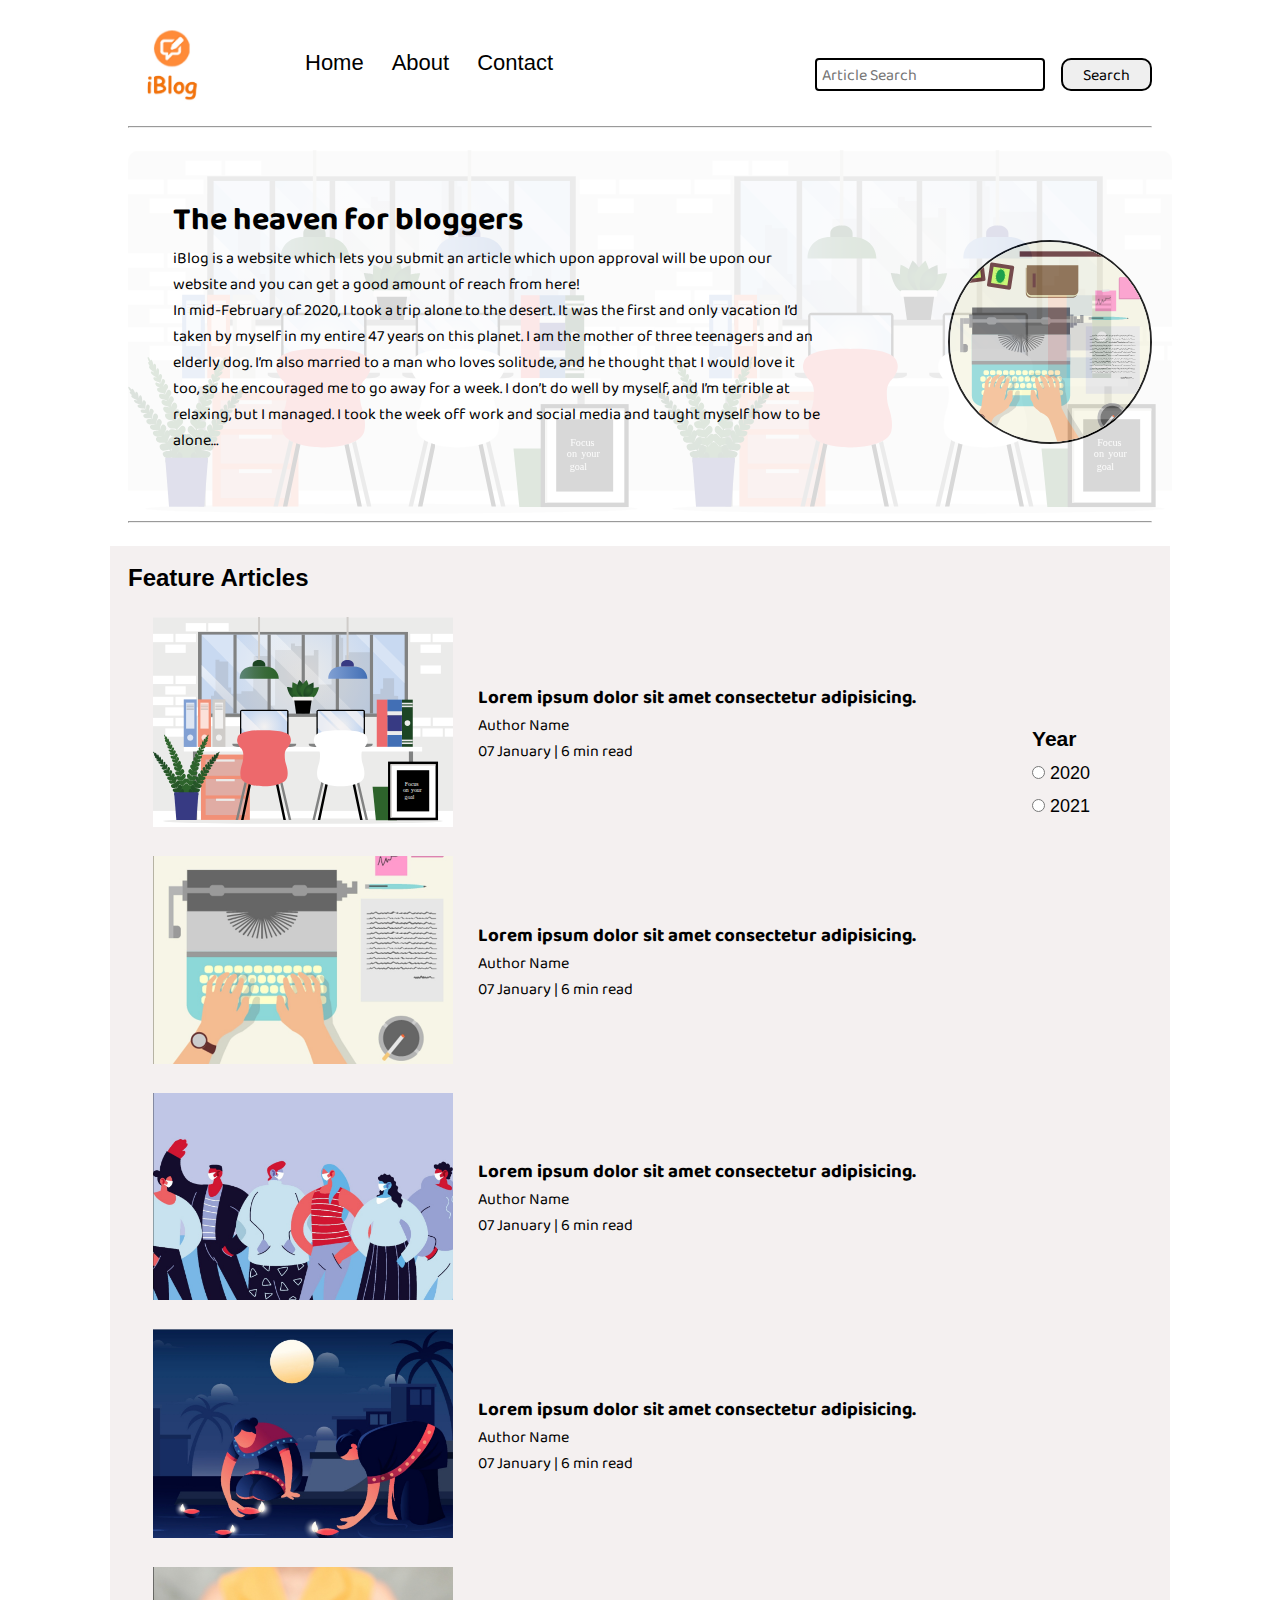
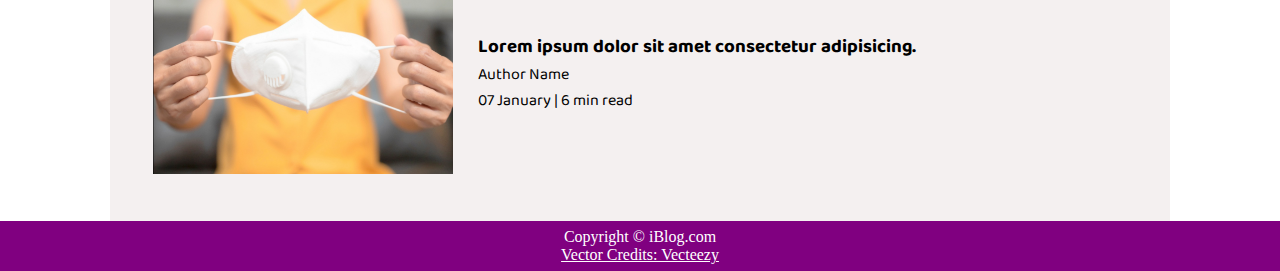
<file: index.html>
<!DOCTYPE html>
<html lang="en">

<head>
    <meta charset="UTF-8">
    <meta http-equiv="X-UA-Compatible" content="IE=edge">
    <meta name="viewport" content="width=device-width, initial-scale=1.0">
    <link rel="stylesheet" href="css/utils.css">
    <link rel="stylesheet" href="css/style.css">
    <link rel="stylesheet" href="css/mobile.css">
    <title>iBlog-Heaven for bloggers</title>
</head>

<body>
    <nav class="navigation max-width-1 m-auto">
        <div class="nav-left">
            <a href="/">
            <span><img src="img/logo.png" width="86px" alt=""></span>
        </a>
            <ul>
                <li><a href="/">Home</a></li>
                <li><a href="/#">About</a></li>
                <li><a href="/contact.html">Contact</a></li>
            </ul>
        </div>
        <div class="nav-right">
            <form action="/search.html" method="get">
                <input class="form-input" type="text" name="query" placeholder="Article Search">
                <button class="btn">Search</button>
            </form>
        </div>
    </nav>
    <div class="max-width-1 m-auto">
        <hr>
    </div>
    <div class="content max-width-1 m-auto my-2">
        <div class="content-left">
            <h1>The heaven for bloggers</h1>
            <p>iBlog is a website which lets you submit an article which upon approval will be upon our website and you
                can get a good amount of reach from here!</p>
            <p>In mid-February of 2020, I took a trip alone to the desert. It was the first and only vacation I’d taken
                by myself in my entire 47 years on this planet. I am the mother of three teenagers and an elderly dog.
                I’m also married to a man who loves solitude, and he thought that I would love it too, so he encouraged
                me to go away for a week. I don’t do well by myself, and I’m terrible at relaxing, but I managed. I took
                the week off work and social media and taught myself how to be alone…</p>
        </div>
        <div class="content-right">
            <img src="img/home.svg" alt="iBlog">
        </div>
    </div>
    <div class="max-width-1 m-auto">
        <hr>
    </div>
    <div class="home-articles max-width-1 m-auto font2">
        <h2>Feature Articles</h2>
        <div class="year-box adjust-year">
            <div>
                <h3>Year</h3>
            </div>
            <div>
                <input type="radio" name="year" id=""> 2020
            </div>
            <div>
                <input type="radio" name="year" id=""> 2021
            </div>
        </div>
        <div class="home-article">
            <div class="home-article-img">
                <img src="img/11.svg" alt="article">
            </div>
            <div class="home-article-content font1">
                <a href="/blogpost.html">
                    <h3>Lorem ipsum dolor sit amet consectetur adipisicing.</h3>
                </a>
                <div>Author Name</div>
                <span>07 January | 6 min read</span>
            </div>
        </div>
        <div class="home-article">
            <div class="home-article-img">
                <img src="img/1.png" alt="article">
            </div>
            <div class="home-article-content font1">
                <a href="/blogpost.html">
                    <h3>Lorem ipsum dolor sit amet consectetur adipisicing.</h3>
                </a>
                <div>Author Name</div>
                <span>07 January | 6 min read</span>
            </div>
        </div>
        <div class="home-article">
            <div class="home-article-img">
                <img src="img/2.png" alt="article">
            </div>
            <div class="home-article-content font1">
                <a href="/blogpost.html">
                    <h3>Lorem ipsum dolor sit amet consectetur adipisicing.</h3>
                </a>
                <div>Author Name</div>
                <span>07 January | 6 min read</span>
            </div>
        </div>
        <div class="home-article">
            <div class="home-article-img">
                <img src="img/3.png" alt="article">
            </div>
            <div class="home-article-content font1">
                <a href="/blogpost.html">
                    <h3>Lorem ipsum dolor sit amet consectetur adipisicing.</h3>
                </a>
                <div>Author Name</div>
                <span>07 January | 6 min read</span>
            </div>
        </div>
        <div class="home-article">
            <div class="home-article-img">
                <img src="img/4.png" alt="article">
            </div>
            <div class="home-article-content font1">
                <a href="/blogpost.html">
                    <h3>Lorem ipsum dolor sit amet consectetur adipisicing.</h3>
                </a>
                <div>Author Name</div>
                <span>07 January | 6 min read</span>
            </div>
        </div>
    </div>
    </div>

    <div class="footer">
        <p>Copyright &copy; iBlog.com </p>
        <a href="https://www.vecteezy.com/free-vector/typing">Vector Credits: Vecteezy</a>
    </div>
</body>

</html>
</file>
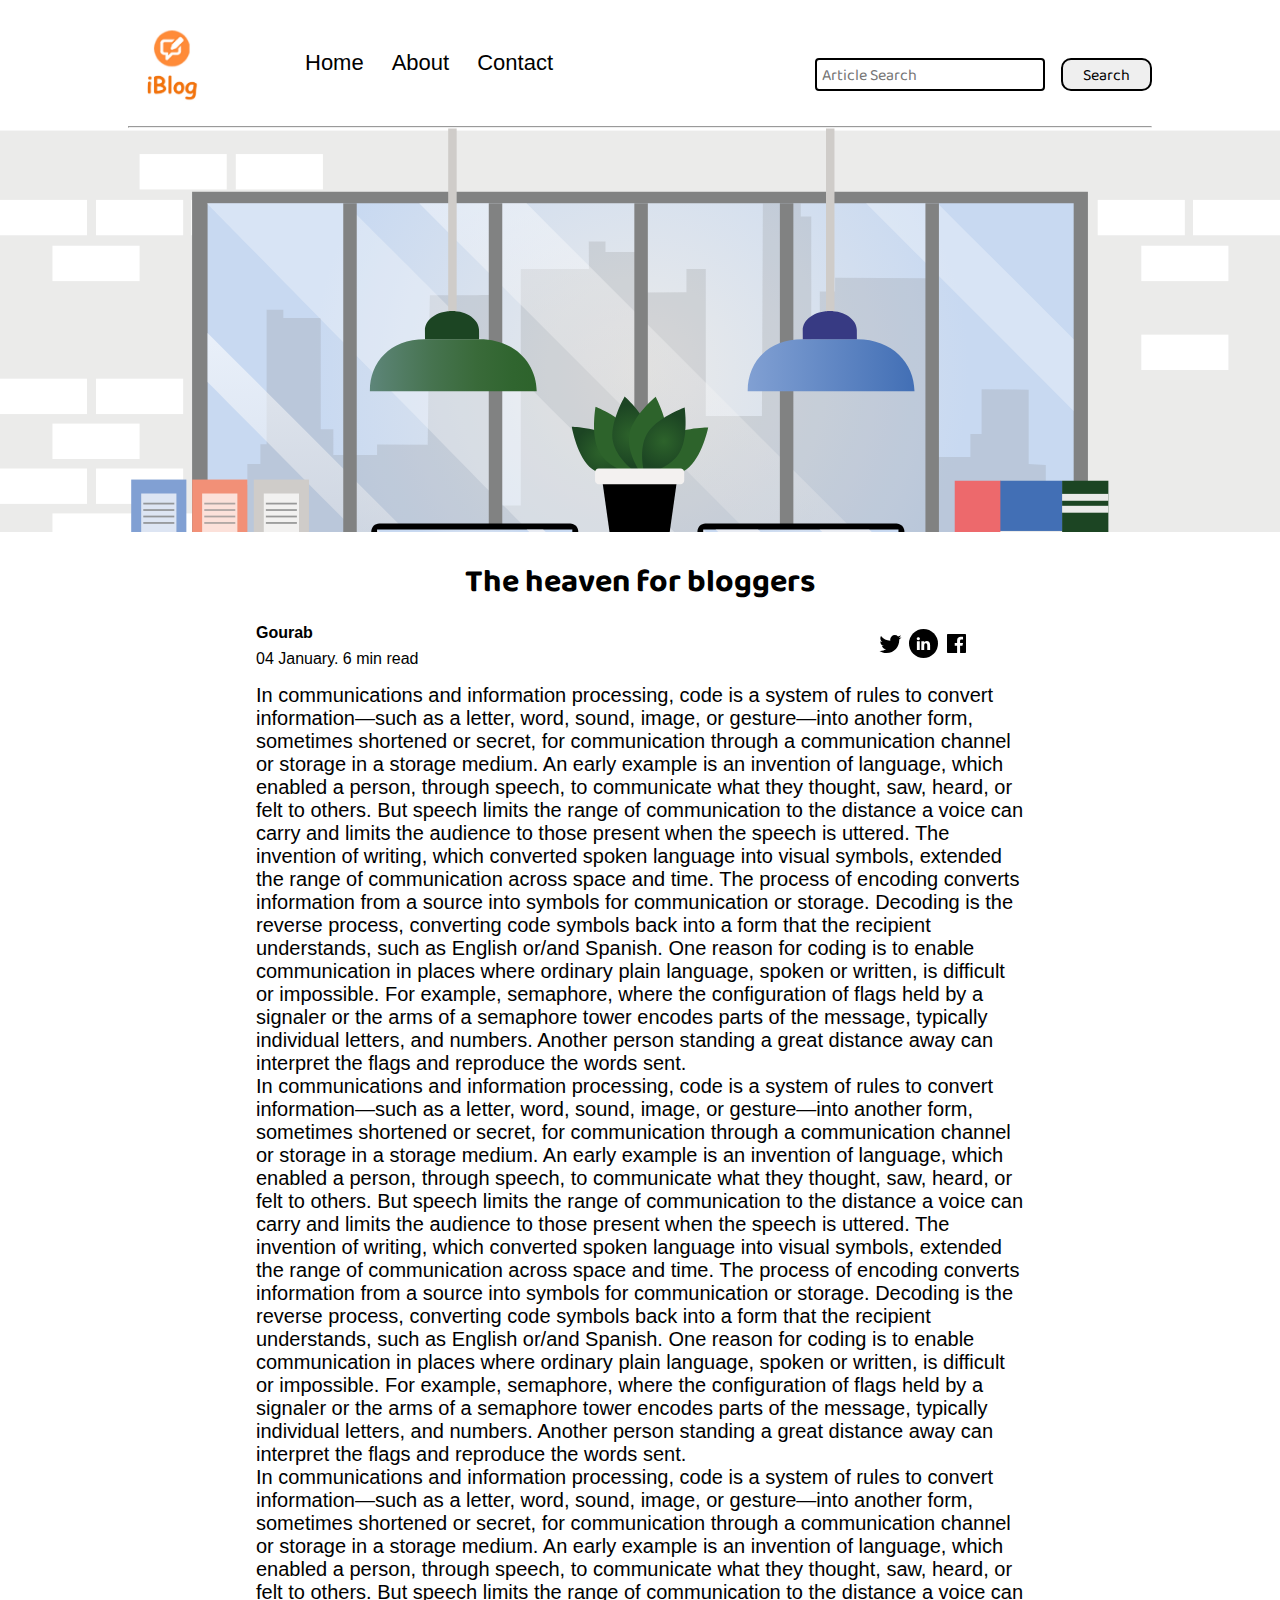
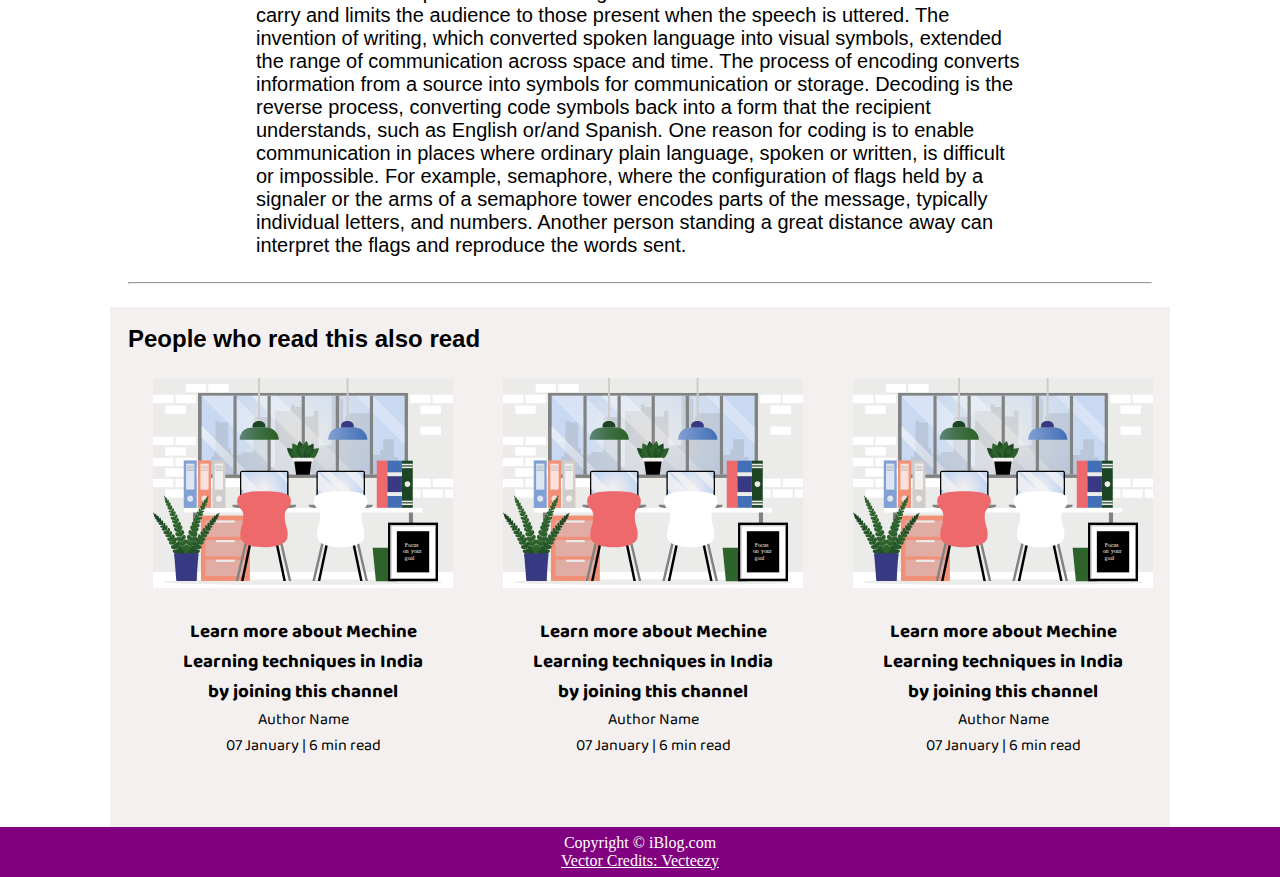
<file: blogpost.html>
<!DOCTYPE html>
<html lang="en">

<head>
    <meta charset="UTF-8">
    <meta http-equiv="X-UA-Compatible" content="IE=edge">
    <meta name="viewport" content="width=device-width, initial-scale=1.0">
    <link rel="stylesheet" href="css/utils.css">
    <link rel="stylesheet" href="css/style.css">
    <link rel="stylesheet" href="css/blogpost.css">
    <link rel="stylesheet" href="css/mobile.css">
    <title>iBlog-Heaven for bloggers</title>
</head>

<body>
    <nav class="navigation max-width-1 m-auto">
        <div class="nav-left">
            <a href="/">
            <span><img src="img/logo.png" width="86px" alt=""></span>
        </a>
            <ul>
                <li><a href="/">Home</a></li>
                <li><a href="/#">About</a></li>
                <li><a href="/contact.html">Contact</a></li>
            </ul>
        </div>
        <div class="nav-right">
            <form action="/search.html" method="get">
                <input class="form-input" type="text" name="query" placeholder="Article Search">
                <button class="btn">Search</button>
            </form>
        </div>
    </nav>
    <div class="max-width-1 m-auto">
        <hr>
    </div>
    <div class="post-img">
        <img src="img/11.svg" alt="">
    </div>
    <div class="blog-post-content max-width-2 m-auto my-2 m-auto">
        <h1 class="font1">The heaven for bloggers</h1>
        <div class="blogpost-meta">
            <div class="author-info">
                <div>
                    <b>
                        Gourab
                    </b>
                </div>
                <div>04 January. 6 min read</div>
            </div>
            <div class="social">
                <svg width="29" height="29" class="ho"><path d="M22.05 7.54a4.47 4.47 0 0 0-3.3-1.46 4.53 4.53 0 0 0-4.53 4.53c0 .35.04.7.08 1.05A12.9 12.9 0 0 1 5 6.89a5.1 5.1 0 0 0-.65 2.26c.03 1.6.83 2.99 2.02 3.79a4.3 4.3 0 0 1-2.02-.57v.08a4.55 4.55 0 0 0 3.63 4.44c-.4.08-.8.13-1.21.16l-.81-.08a4.54 4.54 0 0 0 4.2 3.15 9.56 9.56 0 0 1-5.66 1.94l-1.05-.08c2 1.27 4.38 2.02 6.94 2.02 8.3 0 12.86-6.9 12.84-12.85.02-.24 0-.43 0-.65a8.68 8.68 0 0 0 2.26-2.34c-.82.38-1.7.62-2.6.72a4.37 4.37 0 0 0 1.95-2.51c-.84.53-1.81.9-2.83 1.13z"></path></svg>

                <svg style="background: black; border-radius: 21px" width="29" height="29" viewBox="0 0 29 29" fill="none" class="ho"><path d="M5 6.36C5 5.61 5.63 5 6.4 5h16.2c.77 0 1.4.61 1.4 1.36v16.28c0 .75-.63 1.36-1.4 1.36H6.4c-.77 0-1.4-.6-1.4-1.36V6.36z"></path><path fill-rule="evenodd" clip-rule="evenodd" d="M10.76 20.9v-8.57H7.89v8.58h2.87zm-1.44-9.75c1 0 1.63-.65 1.63-1.48-.02-.84-.62-1.48-1.6-1.48-.99 0-1.63.64-1.63 1.48 0 .83.62 1.48 1.59 1.48h.01zM12.35 20.9h2.87v-4.79c0-.25.02-.5.1-.7.2-.5.67-1.04 1.46-1.04 1.04 0 1.46.8 1.46 1.95v4.59h2.87v-4.92c0-2.64-1.42-3.87-3.3-3.87-1.55 0-2.23.86-2.61 1.45h.02v-1.24h-2.87c.04.8 0 8.58 0 8.58z" fill="#fff"></path></svg>

                <svg width="29" height="29" class="ho"><path d="M23.2 5H5.8a.8.8 0 0 0-.8.8V23.2c0 .44.35.8.8.8h9.3v-7.13h-2.38V13.9h2.38v-2.38c0-2.45 1.55-3.66 3.74-3.66 1.05 0 1.95.08 2.2.11v2.57h-1.5c-1.2 0-1.48.57-1.48 1.4v1.96h2.97l-.6 2.97h-2.37l.05 7.12h5.1a.8.8 0 0 0 .79-.8V5.8a.8.8 0 0 0-.8-.79"></path></svg>
            </div>
        </div>
        <p class="font2">In communications and information processing, code is a system of rules to convert information—such as a letter, word, sound, image, or gesture—into another form, sometimes shortened or secret, for communication through a communication channel or storage in a storage medium. An early example is an invention of language, which enabled a person, through speech, to communicate what they thought, saw, heard, or felt to others. But speech limits the range of communication to the distance a voice can carry and limits the audience to those present when the speech is uttered. The invention of writing, which converted spoken language into visual symbols, extended the range of communication across space and time.

            The process of encoding converts information from a source into symbols for communication or storage. Decoding is the reverse process, converting code symbols back into a form that the recipient understands, such as English or/and Spanish.
            
            One reason for coding is to enable communication in places where ordinary plain language, spoken or written, is difficult or impossible. For example, semaphore, where the configuration of flags held by a signaler or the arms of a semaphore tower encodes parts of the message, typically individual letters, and numbers. Another person standing a great distance away can interpret the flags and reproduce the words sent.
            
            
            </p>
        <p class="font2">In communications and information processing, code is a system of rules to convert information—such as a letter, word, sound, image, or gesture—into another form, sometimes shortened or secret, for communication through a communication channel or storage in a storage medium. An early example is an invention of language, which enabled a person, through speech, to communicate what they thought, saw, heard, or felt to others. But speech limits the range of communication to the distance a voice can carry and limits the audience to those present when the speech is uttered. The invention of writing, which converted spoken language into visual symbols, extended the range of communication across space and time.

            The process of encoding converts information from a source into symbols for communication or storage. Decoding is the reverse process, converting code symbols back into a form that the recipient understands, such as English or/and Spanish.
            
            One reason for coding is to enable communication in places where ordinary plain language, spoken or written, is difficult or impossible. For example, semaphore, where the configuration of flags held by a signaler or the arms of a semaphore tower encodes parts of the message, typically individual letters, and numbers. Another person standing a great distance away can interpret the flags and reproduce the words sent.
            
            
            </p>
        <p class="font2">In communications and information processing, code is a system of rules to convert information—such as a letter, word, sound, image, or gesture—into another form, sometimes shortened or secret, for communication through a communication channel or storage in a storage medium. An early example is an invention of language, which enabled a person, through speech, to communicate what they thought, saw, heard, or felt to others. But speech limits the range of communication to the distance a voice can carry and limits the audience to those present when the speech is uttered. The invention of writing, which converted spoken language into visual symbols, extended the range of communication across space and time.

            The process of encoding converts information from a source into symbols for communication or storage. Decoding is the reverse process, converting code symbols back into a form that the recipient understands, such as English or/and Spanish.
            
            One reason for coding is to enable communication in places where ordinary plain language, spoken or written, is difficult or impossible. For example, semaphore, where the configuration of flags held by a signaler or the arms of a semaphore tower encodes parts of the message, typically individual letters, and numbers. Another person standing a great distance away can interpret the flags and reproduce the words sent.
            
            
            </p>
        
    </div>
    <div class="max-width-1 m-auto">
        <hr>
    </div>
    <div class="home-articles max-width-1 m-auto font2">
        <h2>People who read this also read</h2>
        <div class="row">
        <div class="home-article more-post">
            <div class="home-article-img">
                <img src="img/11.svg" alt="article">
            </div>
            <div class="home-article-content font1 center">
                <a href="/blogpost.html">
                    <h3>Learn more about Mechine Learning techniques in India by joining this channel</h3>
                </a>
                <div>Author Name</div>
                <span>07 January | 6 min read</span>
            </div>
        </div>
        <div class="home-article more-post">
            <div class="home-article-img">
                <img src="img/11.svg" alt="article">
            </div>
            <div class="home-article-content font1 center">
                <a href="/blogpost.html">
                    <h3>Learn more about Mechine Learning techniques in India by joining this channel</h3>
                </a>
                <div>Author Name</div>
                <span>07 January | 6 min read</span>
            </div>
        </div>
        <div class="home-article more-post">
            <div class="home-article-img">
                <img src="img/11.svg" alt="article">
            </div>
            <div class="home-article-content font1 center">
                <a href="/blogpost.html">
                    <h3>Learn more about Mechine Learning techniques in India by joining this channel</h3>
                </a>
                <div>Author Name</div>
                <span>07 January | 6 min read</span>
            </div>
        </div>
        
        </div>
    </div>
    </div>

    <div class="footer">
        <p>Copyright &copy; iBlog.com </p>
        <a href="https://www.vecteezy.com/free-vector/typing">Vector Credits: Vecteezy</a>
    </div>
</body>

</html>
</file>
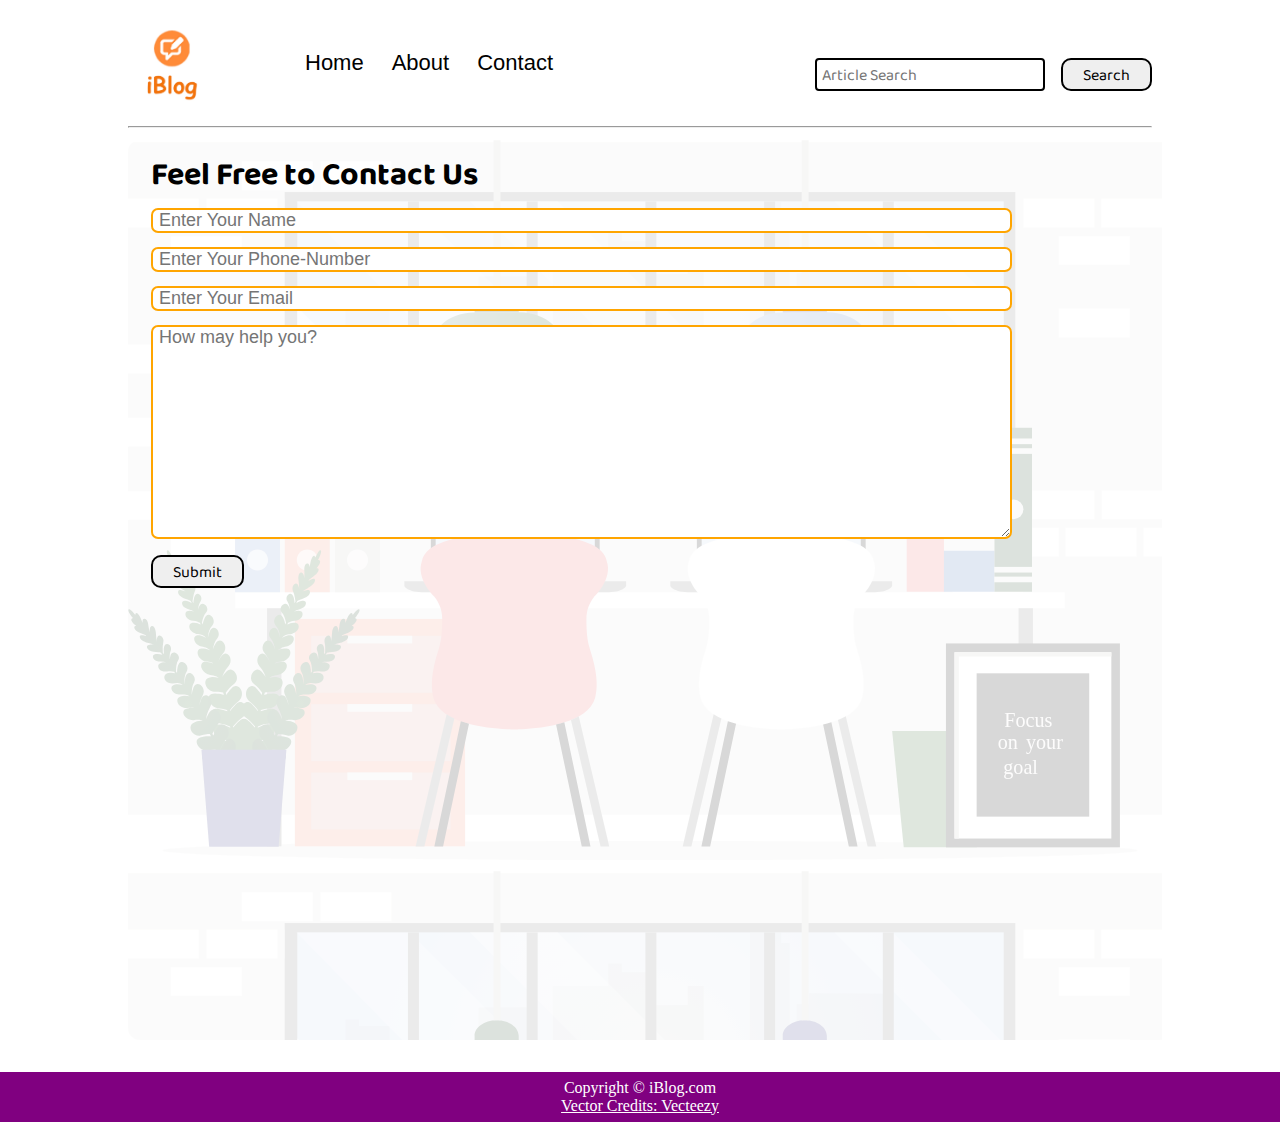
<file: contact.html>
<!DOCTYPE html>
<html lang="en">

<head>
    <meta charset="UTF-8">
    <meta http-equiv="X-UA-Compatible" content="IE=edge">
    <meta name="viewport" content="width=device-width, initial-scale=1.0">
    <link rel="stylesheet" href="css/utils.css">
    <link rel="stylesheet" href="css/style.css">
    <link rel="stylesheet" href="css/contact.css">
    <link rel="stylesheet" href="css/mobile.css">
    <title>iBlog-Heaven for bloggers</title>
</head>

<body>
    <nav class="navigation max-width-1 m-auto">
        <div class="nav-left">
            <a href="/">
            <span><img src="img/logo.png" width="86px" alt=""></span>
        </a>
            <ul>
                <li><a href="/">Home</a></li>
                <li><a href="/#">About</a></li>
                <li><a href="/contact.html">Contact</a></li>
            </ul>
        </div>
        <div class="nav-right">
            <form action="/search.html" method="get">
                <input class="form-input" type="text" name="query" placeholder="Article Search">
                <button class="btn">Search</button>
            </form>
        </div>
    </nav>
    <div class="max-width-1 m-auto">
        <hr>
    </div>
    <div class="contact-content font1 max-width-1 m-auto">
        <div class="max-width-1 m-auto mx-1">
        <h1>Feel Free to Contact Us</h1>
        <div class="contact-form">
            <div class="form-box">
                <input type="text" placeholder="Enter Your Name">
            </div>
            <div class="form-box">
                <input type="number" placeholder="Enter Your Phone-Number">
            </div>
            <div class="form-box">
                <input type="email" placeholder="Enter Your Email">
            </div>
            <div class="form-box">
                <textarea name="text" id="" cols="30" rows="10" placeholder="How may help you?"></textarea>
            </div>
            <div class="form-box">
                <button class="btn">Submit</button>
            </div>
          </div>
        </div>
    </div>
    
    

    <div class="footer">
        <p>Copyright &copy; iBlog.com </p>
        <a href="https://www.vecteezy.com/free-vector/typing">Vector Credits: Vecteezy</a>
    </div>
</body>

</html>
</file>
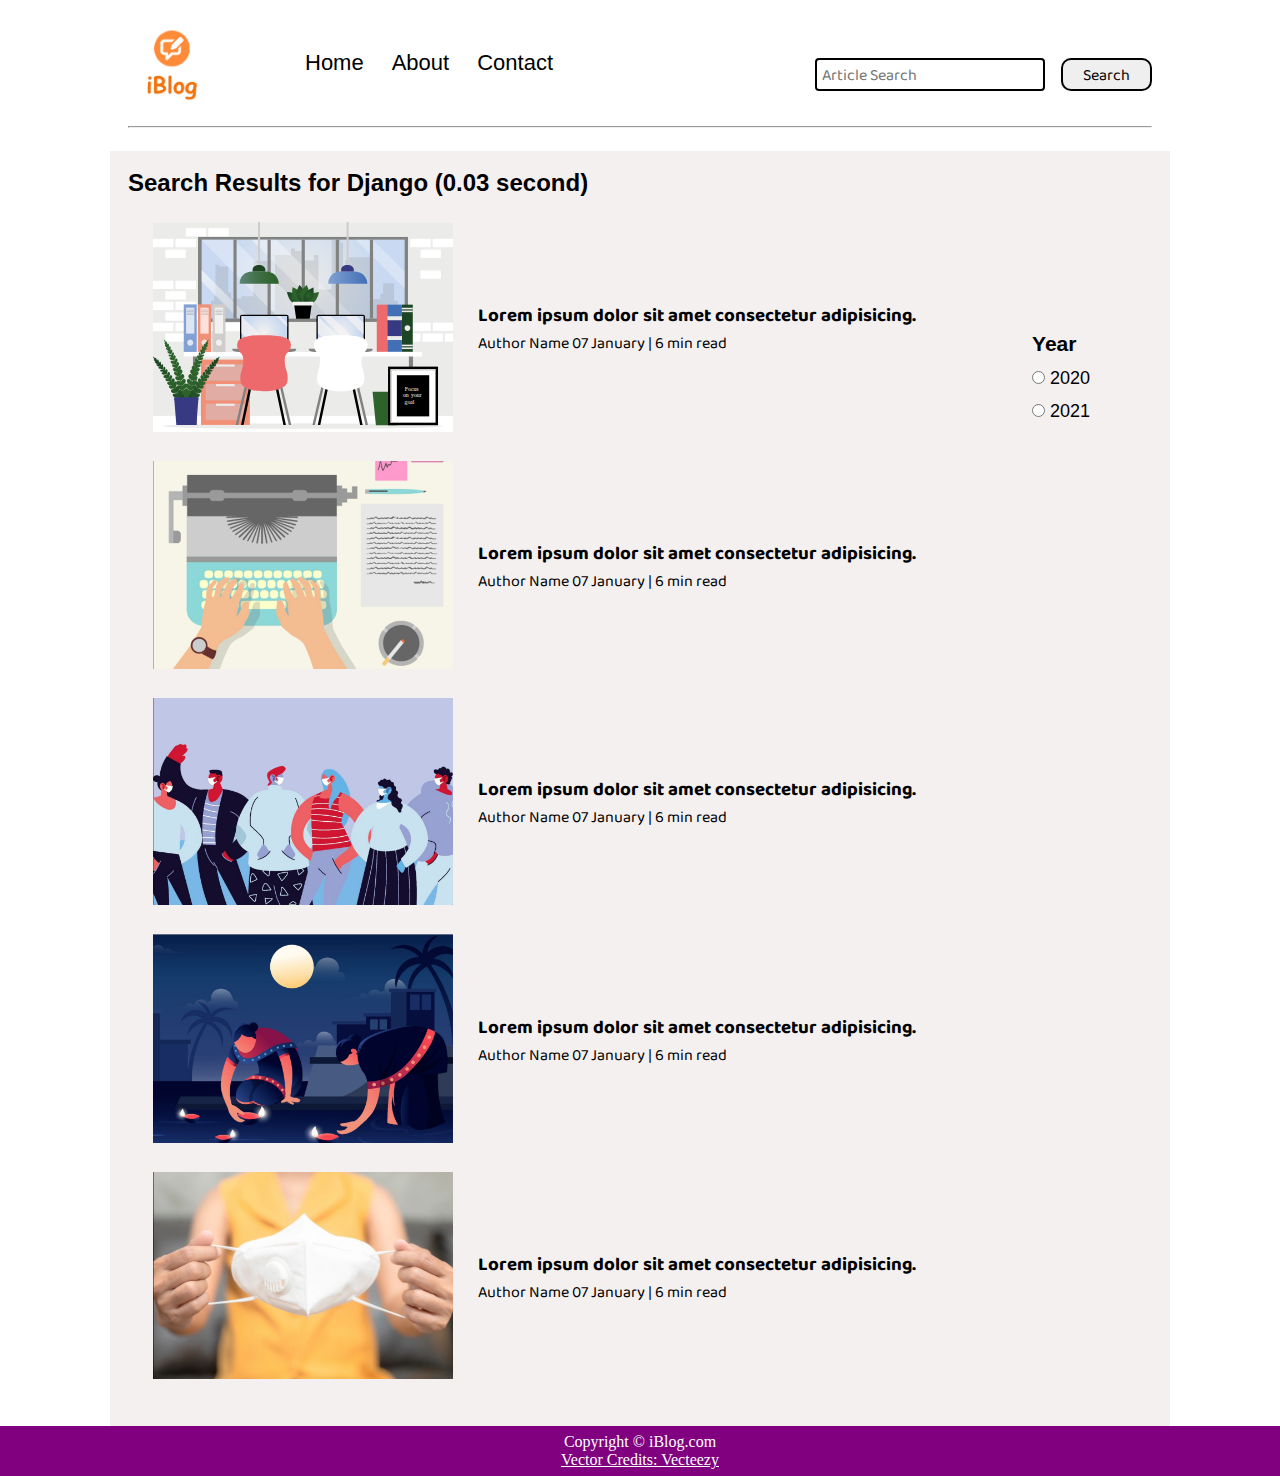
<file: search.html>
<!DOCTYPE html>
<html lang="en">

<head>
    <meta charset="UTF-8">
    <meta http-equiv="X-UA-Compatible" content="IE=edge">
    <meta name="viewport" content="width=device-width, initial-scale=1.0">
    <link rel="stylesheet" href="css/utils.css">
    <link rel="stylesheet" href="css/style.css">
    <link rel="stylesheet" href="css/mobile.css">
    <title>iBlog-Heaven for bloggers</title>
</head>

<body>
    <nav class="navigation max-width-1 m-auto">
        <div class="nav-left">
            <a href="/">
            <span><img src="img/logo.png" width="86px" alt=""></span>
        </a>
            <ul>
                <li><a href="/">Home</a></li>
                <li><a href="/#">About</a></li>
                <li><a href="/contact.html">Contact</a></li>
            </ul>
        </div>
        <div class="nav-right">
            <form action="/search.html" method="get">
                <input class="form-input" type="text" name="query" placeholder="Article Search">
                <button class="btn">Search</button>
            </form>
        </div>
    </nav>
    
    
    <div class="max-width-1 m-auto">
        <hr>
    </div>
    <div class="home-articles max-width-1 m-auto font2">
        <h2>Search Results for Django (0.03 second)</h2>
        <div class="year-box adjust year">
            <div>
                <h3>Year</h3>
            </div>
            <div>
                <input type="radio" name="year" id=""> 2020
            </div>
            <div>
                <input type="radio" name="year" id=""> 2021
            </div>
        </div>
        <div class="home-article">
            <div class="home-article-img">
                <img src="img/11.svg" alt="article">
            </div>
            <div class="home-article-content font1">
                <a href="/blogpost.html">
                    <h3>Lorem ipsum dolor sit amet consectetur adipisicing.</h3>
                </a>
                <span>Author Name</span>
                <span>07 January | 6 min read</span>
            </div>
        </div>
        <div class="home-article">
            <div class="home-article-img">
                <img src="img/1.png" alt="article">
            </div>
            <div class="home-article-content font1">
                <a href="/blogpost.html">
                    <h3>Lorem ipsum dolor sit amet consectetur adipisicing.</h3>
                </a>
                <span>Author Name</span>
                <span>07 January | 6 min read</span>
            </div>
        </div>
        <div class="home-article">
            <div class="home-article-img">
                <img src="img/2.png" alt="article">
            </div>
            <div class="home-article-content font1">
                <a href="/blogpost.html">
                    <h3>Lorem ipsum dolor sit amet consectetur adipisicing.</h3>
                </a>
                <span>Author Name</span>
                <span>07 January | 6 min read</span>
            </div>
        </div>
        <div class="home-article">
            <div class="home-article-img">
                <img src="img/3.png" alt="article">
            </div>
            <div class="home-article-content font1">
                <a href="/blogpost.html">
                    <h3>Lorem ipsum dolor sit amet consectetur adipisicing.</h3>
                </a>
                <span>Author Name</span>
                <span>07 January | 6 min read</span>
            </div>
        </div>
        <div class="home-article">
            <div class="home-article-img">
                <img src="img/4.png" alt="article">
            </div>
            <div class="home-article-content font1">
                <a href="/blogpost.html">
                    <h3>Lorem ipsum dolor sit amet consectetur adipisicing.</h3>
                </a>
                <span>Author Name</span>
                <span>07 January | 6 min read</span>
            </div>
        </div>
    </div>
    </div>

    <div class="footer">
        <p>Copyright &copy; iBlog.com </p>
        <a href="https://www.vecteezy.com/free-vector/typing">Vector Credits: Vecteezy</a>
    </div>
</body>

</html>
</file>
<file: css/utils.css>
@import url('https://fonts.googleapis.com/css2?family=Baloo+Bhai+2:wght@400;500&display=swap');
@import url('https://fonts.googleapis.com/css2?family=Baloo+Bhai+2:wght@500&display=swap');
:root {
    --main-bg-color: purple;
    --font1:  'Baloo Bhai 2', cursive;
    --font2:  'Roboto', sans-serif;
}

.center{
    text-align: center;
}

.font1{
    font-family: var(--font1);
}
.font2{
    font-family: var(--font2);
}

.max-width-1{
    max-width: 80vw;
}

.max-width-2{
    max-width: 60vw;
}

.m-auto{
    margin: auto;
}

.mx-1{
    margin-left: 23px;
    margin-right: 23px;
}

.my-2{
    margin-top: 25px;
    margin-bottom: 25px;
}

.btn{
    padding: 0px 20px;
    padding-top: 3px;
    border: 2px solid black;
    border-radius: 10px;
    font-family: var(--font1);
    font-size: 16px;
    cursor: pointer;
    transition: all 0.3s ease-in-out;
}

.btn:hover{
    color: white;
    background-color: var(--main-bg-color);
}

.form-input{
    padding: 0px 5px;
    padding-top: 3px;
    font-size: 16px;
    border: 2px solid black;
    border-radius: 4px;
    margin: 0 13px;
    font-family: var(--font1);
}

.form-box input, textarea{
    width: 66vw;
    padding: 0px 6px;
    margin: 7px 0;
    font-size: 18px;
    font-family: var(--font2);
    border: 2px solid orange;
    border-radius: 7px;
}
</file>
<file: css/style.css>
*{
    margin: 0;
    padding: 0;
}
.navigation{
    margin-top: 23px;
    /* height: 74px; */
    /* background-color: red; */
    display: flex;
    justify-content: space-between;
    align-items: center;
    font-family: var(--font1);
}

.nav-left{
    display: flex;
}

.nav-left span{
    font-size: 32px;
}

.nav-left ul{
    display: flex;
    align-items: center;
    margin: 0 77px;
    font-size: 22px;
    padding-bottom: 23px;
}

.nav-left ul li{
    list-style: none;
    margin: 0 14px;
    font-family: var(--font2);
}

.nav-left ul li a{
    text-decoration: none;
    color: black;
}

.nav-left ul li a:hover{
    color: brown;
    font-weight: bold;   
}


.content-left{
    font-family: var(--font1);
    display: flex;
    flex-direction: column;
    justify-content: center;
    padding: 45px;
    z-index: 1;
}

.content-right{
    display: flex;
    align-items: center;
    justify-content: center;
}

.content-right img{
    height: 200px;
    border: 2px solid black;
    border-radius: 200px;
    margin: 15px auto;
    margin-top: 50px;
    margin-left: 80px;
}
.content{
    height: 100%;
    /* background-color: rgb(228, 223, 250); */
    display: flex;
    margin: 12px auto;
    padding: 10px;
    position: relative;
}

.content::after{
    background-image: url('../img/11.svg');
    content: "";
    position: absolute;
    width: 100%;
    height: inherit;
    opacity: 0.15;
    border-radius: 12px;
}

.home-articles{
    padding: 18px;
    margin-top: 23px;
    background-color: rgb(233, 225, 225, 0.5);
    position: relative;
}

.year-box{
    position: absolute;
    width: 118px;
    height: 122px;
    /* background-color: red; */
    right: 20px;
    top: 169px;
    font-size: 18px;
}

.year-box div{
    margin: 12px 0px;
}

.home-article{
    display: flex;
    margin: 25px;
}

.home-article img{
    width: 300px;
}

.home-article-content{
    align-self: center;
    padding: 25px;
}

.home-article-content a{
    text-decoration: none;
    color: black;
}
.footer{
    height: 50px;
    background-color: var(--main-bg-color);
    display: flex;
    align-items: center;
    justify-content: center;
    color: white;
    flex-direction: column;
}

.footer a{
    color: white;
}
</file>
<file: css/mobile.css>
@media screen and (max-width: 1200px){
    .navigation{
        flex-direction: column;
        margin-bottom: 23px;
    }
    .nav-left{
        text-align: center;
        flex-direction: column;
    }
    .content-right{
        display: none;
    }
    .home-article{
        flex-direction: column;
    }
    .home-article-img{
        text-align: center;
    }
    .year-box{
        top: 25px;
        left: 60vw;
        font-size: 12px;
        display: flex;
    }
    .year-box div{
        padding: 0 5px;
        margin: 0;
    }
    .home-article-img{
        width: 70vw;
    }
    .form-input{
        width: 50%;
    }
    .form-box input, textarea{
        width: 66vw;
    }
    .row{
        flex-direction: column;
    }
    .social{
        padding: 0;
    }
    .post-img{
        height: auto;
    }
    .adjust-year{
        position: static;
        height: auto;
        padding: 9PX 0PX;
        display: flex;
        justify-content: flex-end;
        width: 100%;
    }
}
</file>
<file: css/blogpost.css>
.post-img{
    height: 404px;
    overflow: hidden;
}
.post-img img{
    width: 100%;
}
.blog-post-content{
    /* background-color: rebeccapurple; */
}
.blog-post-content h1{
    text-align: center;
}
.blog-post-content p{
    font-size: 20px;
}
.row{
    display: flex;
}
.more-post{
    flex-direction: column;
    align-items: center;
}
.blogpost-meta{
    /* background-color: red; */
    display: flex;
    justify-content: space-between;
}
.author-info{
    margin: 12px 0;
}
.author-info div{
    padding: 4px 0px;
    font-family: var(--font2);
}
.social{
    padding-right: 53px;
    align-self: center;
    cursor: pointer;
}
</file>
<file: css/contact.css>
.contact-content{
    height: 100vh;
    /* background-color: rgb(228, 223, 250); */
    margin: 12px auto;
    padding: 10px;
    position: relative;
    overflow: hidden;
}

.contact-content::after{
    background-image: url('../img/11.svg');
    content: "";
    position: absolute;
    top:0;
    width: 100%;
    height: inherit;
    opacity: 0.15;
    border-radius: 12px;
    z-index: -1;
}
</file>
